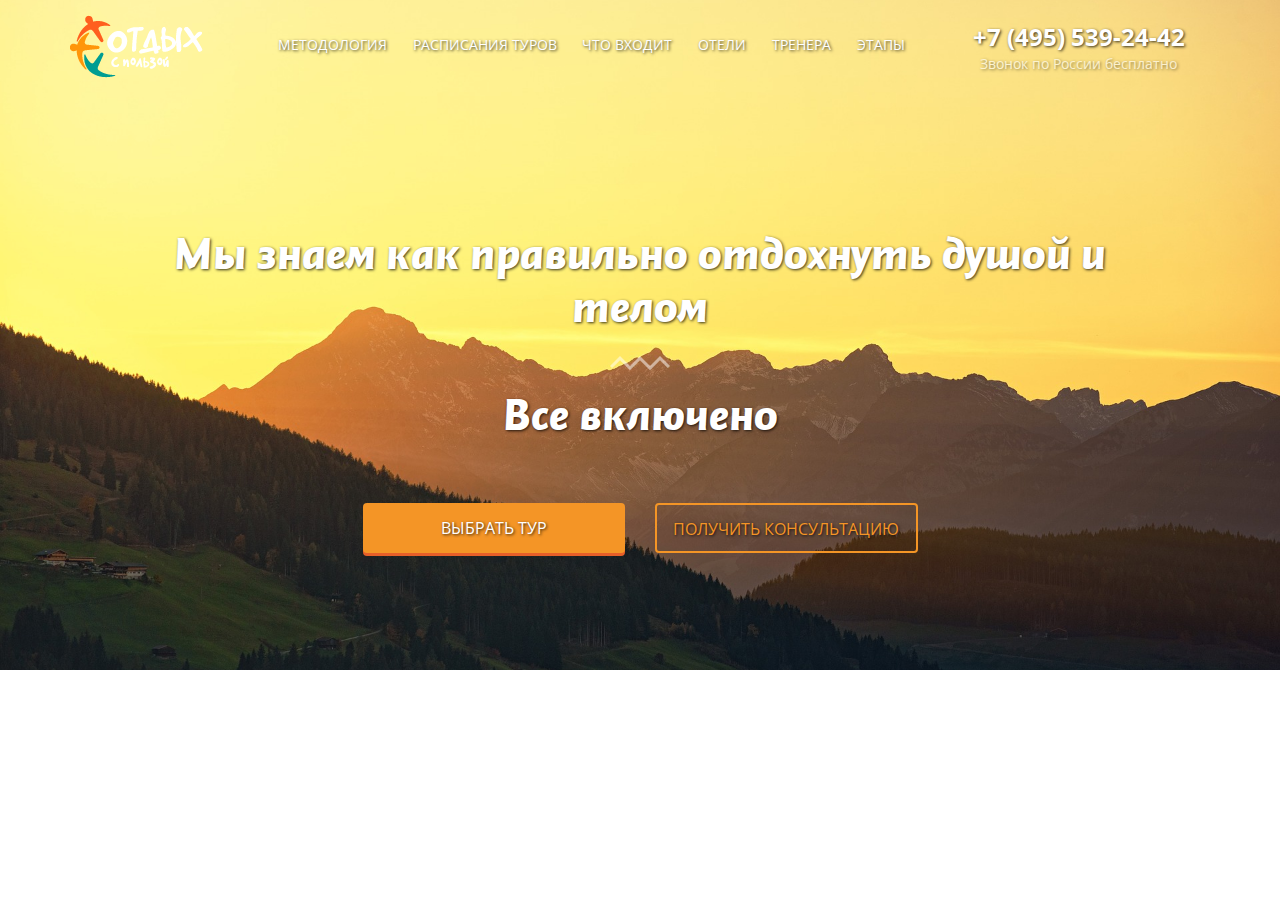
<file: Form/Form/index.html>
<!DOCTYPE html>
<html lang="en">
<head>
	<meta charset="UTF-8">
  <meta charset="utf-8">
  <meta http-equiv="X-UA-Compatible" content="IE=edge">
  <meta name="viewport" content="width=device-width, initial-scale=1">
	<title>Tour</title>

  <link rel="stylesheet" href="css/bootstrap.min.css">
  <link rel="stylesheet" href="css/animate.css">
  <link href="https://fonts.googleapis.com/css?family=Open+Sans:400,700&amp;subset=cyrillic" rel="stylesheet">
  <link rel="stylesheet" href="css/style.css">
</head>
<body>
	
	<!-- Modals -->
<div class="modal">      
    <button type="button" class="close" data-dismiss="modal" aria-label="Close"><span aria-hidden="true">&times;</span></button>
    <div class="modal_contact">
        <h3>Заполните форму и мы свяжемся с вами</h3>
        <div class="form">
            <form action="#" class="form-inline contactform_select">
            <div class="input-group">
                <div class="input-group-addon"><i class="fa fa-user " aria-hidden="true"></i>
                </div>
                <input class="contactform_name form-control" type="text" placeholder="Ваше имя" required minlength="2" name="name">
            </div>            
            <div class="input-group">
                <div class="input-group-addon contactform_phone"><i class="fa fa-phone" aria-hidden="true"></i></div>
                <input class="contactform_phone form-control" type="text" placeholder="Телефон" required name="phone">
            </div>            
            <div class="input-group">
                <div class="input-group-addon contactform_mail"><i class="fa fa-envelope" aria-hidden="true" ></i>
                </div>
                <input class="contactform_mail form-control" type="email" placeholder="E-mail"  required name="mail">
            </div>
            <textarea cols="30" rows="3" placeholder="Сообщение" name="message"></textarea>
            <div class="police center-block">
                <div class="center-block text-center">
                    <input class="checkbox" type="checkbox" required>
                    <p class="text-center">Я согласен с политикой конфидециальности</p>
                </div>
            </div>
            <button type="submit">отправить</button>
            </form>
        </div>
    </div>
</div>

<div class="thanks">
  <p>Спасибо за обращение!<br>Мы свяжемся с Вами в скором времени.</p>
  <button class="back">Вернуться на сайт</button>
</div>
<div class="overlay">
</div>
    <!-- content --> 
    <div class="main">

      <div class="container">
        <a id="up"></a>
        <div class="row">
          <div class="col-sm-2 col-sm-offset-0 col-xs-4 col-xs-offset-1 main_logo ">
            <img src="icons/main-logo.png" alt="logo">
          </div>
          <div class="col-sm-7 main_nav">
            <nav>
              <ul>
                <li><a href="#about">методология</a></li>
                <li><a href="#sheldure">расписания туров</a></li>
                <li><a href="#include">что входит</a></li>
                <li><a href="#hotels">отели</a></li>
                <li><a href="#personal">тренера</a></li>
                <li><a href="#steps">этапы</a></li>
              </ul>
            </nav>
          </div>
          <div class="col-sm-3 col-sm-offset-0 col-xs-5 col-xs-offset-2 main_tel text-center">
            <p class="main_tel_phone"><span>+7 (495) 539-24-42</span></p>
            <p class="main_tel_title">Звонок по России бесплатно</p>
          </div>
        </div>
        <h1 class="main_title text-center">Мы знаем как правильно отдохнуть душой и телом</h1>
        <img src="icons/wawe.png" class="main_wawe center-block" alt="wawe">
        <h2 class="text-center wow pulse" data-wow-duration="2s" data-wow-iteration="2">Все включено</h2>
        <div class="row">
          <div class="col-sm-offset-3 col-sm-3">
            <a href="#tour">
              <div id="choose" class="main_btna text-center">выбрать тур</div>
            </a>
          </div>
          <div class="col-sm-3">
            <div id="receive" class="main_btn text-center contact" ><span>получить</span> консультацию</div>
          </div>
        </div>
      </div>
    </div>

    <script src="js/script.js"></script>
</body>
</html>
</file>
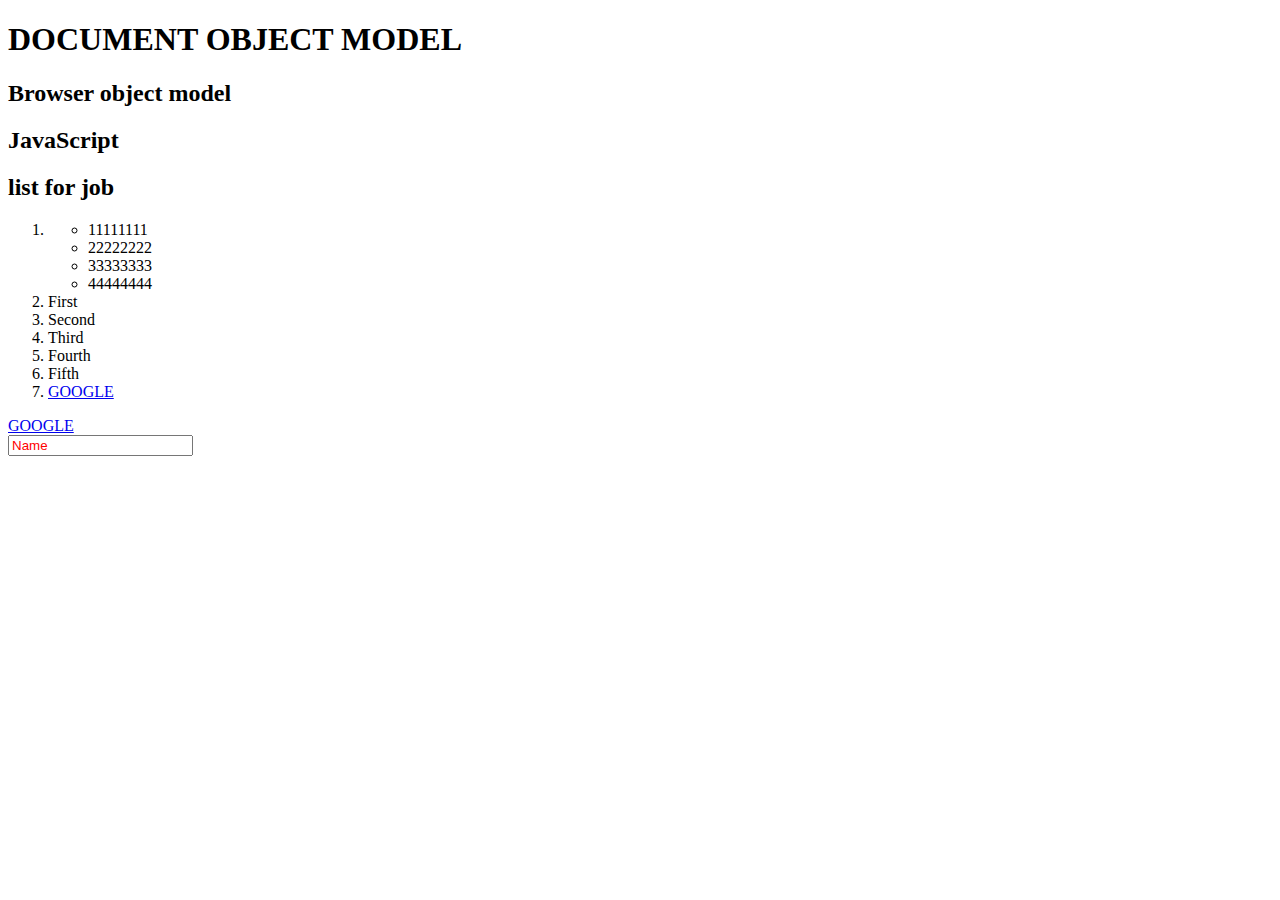
<file: DOM/environment.html>
<!DOCTYPE html>
<html lang="en">
<head>
  <meta charset="UTF-8">
  <meta http-equiv="X-UA-Compatible" content="IE=edge">
  <meta name="viewport" content="width=device-width, initial-scale=1.0">
  <title>DOM-BOM-JS</title>
  <link rel="stylesheet" href="environment.css">
</head>
<body>
  <!-- \n -->
  <h1 class="h1">DOCUMENT OBJECT MODEL</h1>
  <h2 class="h2">Browser object model</h2>
  <h2 class="js">JavaScript</h2>
  <h2>list for job</h2>
  <ol class="ol">
    <li class="firstLi">
      <ul>
        <li>11111111</li>
        <li>22222222</li>
        <li class="two two_red">33333333</li>
        <li>44444444</li>
      </ul>
    </li>
    <li data-item="77">First</li>
    <li>Second</li>
    <li class="third third_green">Third</li>
    <li>Fourth</li>
    <li data-item="99">Fifth</li>
    <li><a class="a" href="https://bing.com">GOOGLE</a></li>
  </ol>
  <div class="div"><a class="a dd" href="https://google.com">GOOGLE</a></div><!--Hello-->
  <a href="https://google.com" class="google clone">I am GOOGLE</a>
  <input type="text" value="Name" data-size="1200px">
  <!-- <script class="script" src="environment.js"></script> -->
  <!-- <script class="elem-script" src="elements.js"></script> -->
  <script class="script-classNameList" src="classNameList.js"></script>
</body>
</html>
</file>
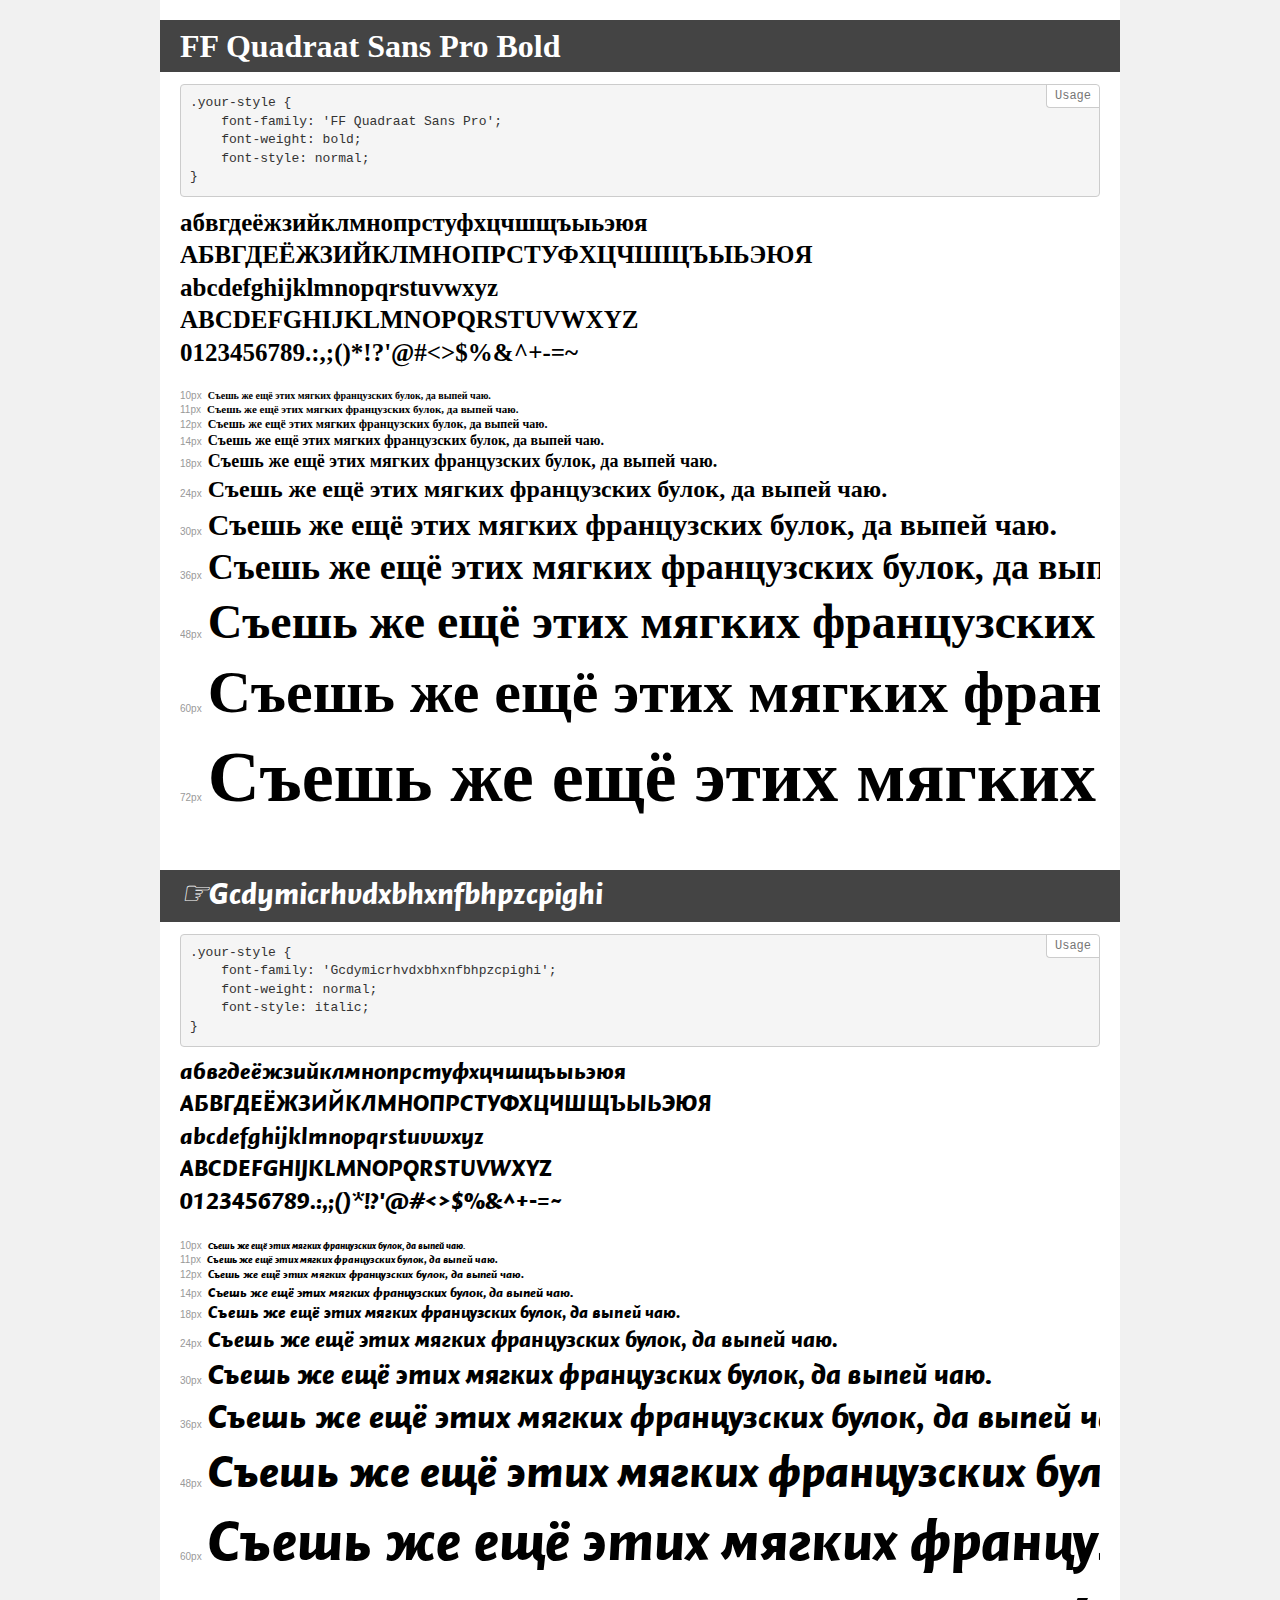
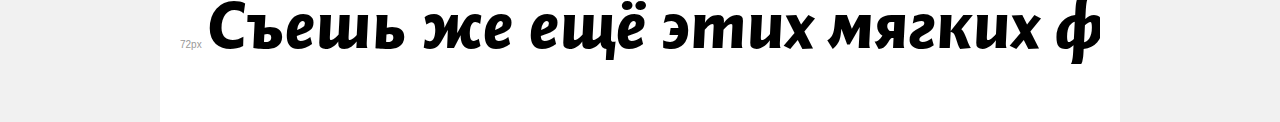
<file: Form/Form/fonts/demo.html>
<!DOCTYPE html>
<html>
<head>
    <meta charset="utf-8">
    <meta http-equiv="X-UA-Compatible" content="IE=edge">
    <meta name="viewport" content="width=device-width, initial-scale=1">
    <meta name="robots" content="noindex, noarchive">
    <title>Transfonter demo</title>
    <link href="stylesheet.css" rel="stylesheet">
    <style>
        /*
        http://meyerweb.com/eric/tools/css/reset/
        v2.0 | 20110126
        License: none (public domain)
        */
        html, body, div, span, applet, object, iframe,
        h1, h2, h3, h4, h5, h6, p, blockquote, pre,
        a, abbr, acronym, address, big, cite, code,
        del, dfn, em, img, ins, kbd, q, s, samp,
        small, strike, strong, sub, sup, tt, var,
        b, u, i, center,
        dl, dt, dd, ol, ul, li,
        fieldset, form, label, legend,
        table, caption, tbody, tfoot, thead, tr, th, td,
        article, aside, canvas, details, embed,
        figure, figcaption, footer, header, hgroup,
        menu, nav, output, ruby, section, summary,
        time, mark, audio, video {
            margin: 0;
            padding: 0;
            border: 0;
            font-size: 100%;
            font: inherit;
            vertical-align: baseline;
        }
        /* HTML5 display-role reset for older browsers */
        article, aside, details, figcaption, figure,
        footer, header, hgroup, menu, nav, section {
            display: block;
        }
        body {
            line-height: 1;
        }
        ol, ul {
            list-style: none;
        }
        blockquote, q {
            quotes: none;
        }
        blockquote:before, blockquote:after,
        q:before, q:after {
            content: '';
            content: none;
        }
        table {
            border-collapse: collapse;
            border-spacing: 0;
        }
        /* common styles */
        body {
            background: #f1f1f1;
            color: #000;
        }
        .page {
            background: #fff;
            width: 920px;
            margin: 0 auto;
            padding: 20px 20px 0 20px;
            overflow: hidden;
        }
        .font-container {
            overflow-x: auto;
            overflow-y: hidden;
            margin-bottom: 40px;
            line-height: 1.3;
            white-space: nowrap;
            padding-bottom: 5px;
        }
        h1 {
            position: relative;
            background: #444;
            font-size: 32px;
            color: #fff;
            padding: 10px 20px;
            margin: 0 -20px 12px -20px;
        }
        .letters {
            font-size: 25px;
            margin-bottom: 20px;
        }
        .s10:before {
            content: '10px';
        }
        .s11:before {
            content: '11px';
        }
        .s12:before {
            content: '12px';
        }
        .s14:before {
            content: '14px';
        }
        .s18:before {
            content: '18px';
        }
        .s24:before {
            content: '24px';
        }
        .s30:before {
            content: '30px';
        }
        .s36:before {
            content: '36px';
        }
        .s48:before {
            content: '48px';
        }
        .s60:before {
            content: '60px';
        }
        .s72:before {
            content: '72px';
        }
        .s10:before, .s11:before, .s12:before, .s14:before,
        .s18:before, .s24:before, .s30:before, .s36:before,
        .s48:before, .s60:before, .s72:before {
            font-family: Arial, sans-serif;
            font-size: 10px;
            font-weight: normal;
            font-style: normal;
            color: #999;
            padding-right: 6px;
        }
        pre {
            display: block;
            position: relative;
            padding: 9px;
            margin: 0 0 10px;
            font-family: Monaco, Menlo, Consolas, "Courier New", monospace !important;
            font-size: 13px;
            line-height: 1.428571429;
            color: #333;
            font-weight: normal !important;
            font-style: normal !important;
            background-color: #f5f5f5;
            border: 1px solid #ccc;
            overflow-x: auto;
            border-radius: 4px;
        }
        pre:after {
            display: block;
            position: absolute;
            right: 0;
            top: 0;
            content: 'Usage';
            line-height: 1;
            padding: 5px 8px;
            font-size: 12px;
            color: #767676;
            background-color: #fff;
            border: 1px solid #ccc;
            border-right: none;
            border-top: none;
            border-radius: 0 4px 0 4px;
            z-index: 10;
        }
        /* responsive */
        @media (max-width: 959px) {
            .page {
                width: auto;
                margin: 0;
            }
        }
    </style>
</head>
<body>
<div class="page">
    <div class="demo" style="font-family: 'FF Quadraat Sans Pro'; font-weight: bold; font-style: normal;">
        <h1>FF Quadraat Sans Pro Bold</h1>
        <pre>.your-style {
    font-family: 'FF Quadraat Sans Pro';
    font-weight: bold;
    font-style: normal;
}</pre>
        <div class="font-container">
            <p class="letters">
                абвгдеёжзийклмнопрстуфхцчшщъыьэюя<br>
АБВГДЕЁЖЗИЙКЛМНОПРСТУФХЦЧШЩЪЫЬЭЮЯ<br>
abcdefghijklmnopqrstuvwxyz<br>
ABCDEFGHIJKLMNOPQRSTUVWXYZ<br>
                0123456789.:,;()*!?'@#<>$%&^+-=~
            </p>
            <p class="s10" style="font-size: 10px;">Съешь же ещё этих мягких французских булок, да выпей чаю.</p>
            <p class="s11" style="font-size: 11px;">Съешь же ещё этих мягких французских булок, да выпей чаю.</p>
            <p class="s12" style="font-size: 12px;">Съешь же ещё этих мягких французских булок, да выпей чаю.</p>
            <p class="s14" style="font-size: 14px;">Съешь же ещё этих мягких французских булок, да выпей чаю.</p>
            <p class="s18" style="font-size: 18px;">Съешь же ещё этих мягких французских булок, да выпей чаю.</p>
            <p class="s24" style="font-size: 24px;">Съешь же ещё этих мягких французских булок, да выпей чаю.</p>
            <p class="s30" style="font-size: 30px;">Съешь же ещё этих мягких французских булок, да выпей чаю.</p>
            <p class="s36" style="font-size: 36px;">Съешь же ещё этих мягких французских булок, да выпей чаю.</p>
            <p class="s48" style="font-size: 48px;">Съешь же ещё этих мягких французских булок, да выпей чаю.</p>
            <p class="s60" style="font-size: 60px;">Съешь же ещё этих мягких французских булок, да выпей чаю.</p>
            <p class="s72" style="font-size: 72px;">Съешь же ещё этих мягких французских булок, да выпей чаю.</p>
        </div>
    </div>
    <div class="demo" style="font-family: 'Gcdymicrhvdxbhxnfbhpzcpighi'; font-weight: normal; font-style: italic;">
        <h1>☞Gcdymicrhvdxbhxnfbhpzcpighi</h1>
        <pre>.your-style {
    font-family: 'Gcdymicrhvdxbhxnfbhpzcpighi';
    font-weight: normal;
    font-style: italic;
}</pre>
        <div class="font-container">
            <p class="letters">
                абвгдеёжзийклмнопрстуфхцчшщъыьэюя<br>
АБВГДЕЁЖЗИЙКЛМНОПРСТУФХЦЧШЩЪЫЬЭЮЯ<br>
abcdefghijklmnopqrstuvwxyz<br>
ABCDEFGHIJKLMNOPQRSTUVWXYZ<br>
                0123456789.:,;()*!?'@#<>$%&^+-=~
            </p>
            <p class="s10" style="font-size: 10px;">Съешь же ещё этих мягких французских булок, да выпей чаю.</p>
            <p class="s11" style="font-size: 11px;">Съешь же ещё этих мягких французских булок, да выпей чаю.</p>
            <p class="s12" style="font-size: 12px;">Съешь же ещё этих мягких французских булок, да выпей чаю.</p>
            <p class="s14" style="font-size: 14px;">Съешь же ещё этих мягких французских булок, да выпей чаю.</p>
            <p class="s18" style="font-size: 18px;">Съешь же ещё этих мягких французских булок, да выпей чаю.</p>
            <p class="s24" style="font-size: 24px;">Съешь же ещё этих мягких французских булок, да выпей чаю.</p>
            <p class="s30" style="font-size: 30px;">Съешь же ещё этих мягких французских булок, да выпей чаю.</p>
            <p class="s36" style="font-size: 36px;">Съешь же ещё этих мягких французских булок, да выпей чаю.</p>
            <p class="s48" style="font-size: 48px;">Съешь же ещё этих мягких французских булок, да выпей чаю.</p>
            <p class="s60" style="font-size: 60px;">Съешь же ещё этих мягких французских булок, да выпей чаю.</p>
            <p class="s72" style="font-size: 72px;">Съешь же ещё этих мягких французских булок, да выпей чаю.</p>
        </div>
    </div>
</div>
</body>
</html>
</file>
<file: Form/Form/css/style.css>
@font-face{font-family:'Header';src:url('../fonts/Gcdymicrhvdxbhxnfbhpzcpighi.eot');src:url('../fonts/Gcdymicrhvdxbhxnfbhpzcpighi.eot?#iefix') format('embedded-opentype'),url('../fonts/Gcdymicrhvdxbhxnfbhpzcpighi.woff2') format('woff2'),url('../fonts/Gcdymicrhvdxbhxnfbhpzcpighi.woff') format('woff'),url('../fonts/Gcdymicrhvdxbhxnfbhpzcpighi.ttf') format('truetype'),url('../fonts/Gcdymicrhvdxbhxnfbhpzcpighi.svg#Gcdymicrhvdxbhxnfbhpzcpighi') format('svg');font-weight:normal;font-style:italic}body{font-family:'Open Sans',sans-serif}body h1,body h2{font-family:"Header"}.bold{font-weight:700}@-webkit-keyframes up{from{margin-top:5rem}33%{margin-top:3rem}66%{margin-top:8rem}to{margin-top:5rem}}@keyframes up{from{margin-top:5rem}33%{margin-top:3rem}66%{margin-top:8rem}to{margin-top:5rem}}html{font-size:10px}body{margin:0;padding:0}a{color:inherit;text-decoration:none}a:visited{text-decoration:none;color:inherit}a:hover{text-decoration:none;color:inherit}a:focus{text-decoration:none;color:inherit}a:active{text-decoration:none;color:inherit}.main{width:100%;height:67rem;background:url(../img/main-bg.jpg) center center no-repeat;background-size:cover;padding-top:1rem;text-shadow:1px 1px 3px rgba(0,0,0,0.8)}.main_mobmenu{display:none}.main_mobmenu_field{display:none}.main_logo{height:7rem;line-height:7rem}.main_nav{height:7rem;line-height:7rem}.main_nav nav>ul{list-style-type:none;display:-webkit-box;display:-webkit-flex;display:-ms-flexbox;display:flex;-webkit-justify-content:space-around;-ms-flex-pack:distribute;justify-content:space-around;-webkit-box-align:center;-webkit-align-items:center;-ms-flex-align:center;align-items:center;padding:0;margin:0}.main_nav nav>ul li{text-transform:uppercase;color:#fff;font-size:1.4rem}.main_nav nav>ul li a{padding:.5rem}.main_nav nav>ul li a:hover{background-color:#000;border-radius:5px}.main_tel_phone{font-weight:700;font-size:2.4rem;margin:0;padding-top:1rem;color:#fff}.main_tel_phone span{display:block}.main_tel_title{margin:0;color:#fff;opacity:.6}.main_title{margin-top:15rem;padding:0 5% 0 5%;color:#fff;font-size:4.8rem}.main_wawe{margin-top:2rem}.main h2{margin-top:2rem;padding:0 10% 0 10%;color:#fff;font-size:4.8rem}.main_btna{margin-top:5rem;width:100%;height:5rem;line-height:5rem;border-radius:4px;background-color:#f49526;text-transform:uppercase;font-size:1.6rem;color:#fff;cursor:pointer;box-shadow:0 3px 0 0 #e75f28}.main_btna:hover{box-shadow:0 0 5px #fff}.main_btn{margin-top:5rem;width:100%;height:5rem;line-height:4.9rem;border:2px solid #f49526;border-radius:4px;background-color:none;text-transform:uppercase;font-size:1.6rem;color:#f49526;cursor:pointer}.main_btn:hover{box-shadow:0 0 5px #f49526}.main_down{color:#fff}.main_down i{margin-top:5rem;opacity:.6;-webkit-animation:up 2s infinite linear;animation:up 2s infinite linear}.rest{padding-top:8rem;text-shadow:none}.rest_title_1,.rest_title_2,.rest_title_3{height:5rem;color:#f49526;font-size:4rem;line-height:4.9rem;font-family:"Header"}.rest_title_2 img{width:100%}.rest_mobile{display:none}.rest_descr{margin-top:5rem}.rest_descr p{font-size:3.2rem;color:#abb7b7;line-height:3.4rem}.rest_descr p span{font-size:1.6rem}.rest_result{margin-top:5rem}.rest_result_img{padding-top:1.2rem;float:left;height:15rem;width:10rem}.rest_result_list{padding-top:.8rem}.rest_result_list ul{list-style-image:url(../icons/oks.png);font-size:1.6rem}.rest_result_list ul li{line-height:2.4rem;font-weight:700}.rest_bg{margin-top:1rem;padding-top:2rem;background-color:#f5f5f5}.rest .blue{color:#1d9c91}.rest_prev{height:30rem;margin-top:6rem}.rest_prev_img{height:15rem;width:100%}.rest_prev_img_1{background:url(../img/preview_1.png) center center no-repeat}.rest_prev_img_2{background:url(../img/preview_2.png) center center no-repeat}.rest_prev_img_3{background:url(../img/preview_3.png) center center no-repeat}.rest_prev p{height:8rem;margin-top:3rem;font-size:1.6rem}.tour{padding-top:3rem}.tour h1{font-size:4.8rem;font-weight:700;text-align:center}.tour_big{height:50rem;margin-top:4rem;background:url(../img/points_1.jpg) center center no-repeat;background-size:cover}.tour_big_1{background:url(../img/points_6.jpg) center center no-repeat;background-size:cover}.tour_big_price{width:50%;height:8rem;float:left;position:absolute;bottom:0;padding-left:1rem;color:#fff}.tour_big_price h3{font-size:3rem;margin:0}.tour_big_price p{margin:0;font-size:3.2rem;font-weight:700}.tour_big_date{width:50%;height:8rem;right:3rem;position:absolute;bottom:0;padding-left:2rem;color:#fff;text-align:right;padding-top:1rem}.tour_big_date p{font-size:1.4rem}.tour_big_date_btn{width:11rem;height:3rem;border-radius:4px;background-color:#1d9c91;position:absolute;right:0;text-align:center;line-height:2.8rem;cursor:pointer;-webkit-transition:all .2s;transition:all .2s}.tour_big_date_btn:hover{-webkit-transform:scale(1.05);-ms-transform:scale(1.05);transform:scale(1.05)}.tour_small{height:100%;margin-top:4rem}.tour_small .smallr{right:1.5rem}.tour_small_item{width:100%;height:50%;position:relative}.tour_small_item_1{height:24rem;background:url(../img/points_2.jpg) no-repeat;background-size:cover}.tour_small_item_2{height:24rem;margin-top:2rem;background:url(../img/points_3.jpg) no-repeat;background-size:cover}.tour_small_item_3{height:24rem;background:url(../img/points_4.jpg) no-repeat;background-size:cover}.tour_small_item_4{height:24rem;margin-top:2rem;background:url(../img/points_5.jpg) no-repeat;background-size:cover}.tour_btns_sheldure{width:24rem;height:5rem;position:relative;margin:auto;margin-top:4rem;background-color:#f49526;border-radius:4px;text-transform:uppercase;font-size:1.5rem;text-align:center;padding-left:3rem;line-height:5rem;cursor:pointer}.tour_btns_sheldure:hover{box-shadow:0 0 15px #f49526}.tour_btns_sheldure i{position:absolute;left:2rem;top:1.3rem;font-size:2.8rem}.tour_btns_photo{width:24rem;height:5rem;position:relative;margin:auto;margin-top:2rem;margin-bottom:2rem;background-color:#1d9c91;border-radius:4px;text-transform:uppercase;font-size:1.5rem;text-align:center;padding-left:3rem;line-height:5rem;cursor:pointer}.tour_btns_photo:hover{box-shadow:0 0 15px #1d9c91}.tour_btns_photo i{position:absolute;left:5rem;top:1.3rem;font-size:2.8rem}.services{background-size:cover;height:100rem}.services h1{margin-top:30rem;font-weight:700;color:#fff;font-size:5rem;text-shadow:1px 1px 3px rgba(0,0,0,0.8)}.services_layout{width:100%;height:45rem;margin-top:5rem;background-color:rgba(0,0,0,0.7)}.services_layout ul{margin-top:7rem;font-size:2rem;list-style-type:none;color:#fff}.services_layout ul li{margin-bottom:.3rem;line-height:3rem}.services_layout ul i{color:#fae331;margin-right:.5rem}.hotels h1{margin-top:7rem;font-weight:700;font-size:4.5rem}.hotels_item{margin-top:10rem;margin-right:5rem;margin-left:5rem}.hotels_item img{width:37rem;height:30rem;margin:auto;box-shadow:4px 4px 8px rgba(0,0,0,0.5)}.hotels_item h3{font-weight:700}.hotels_item p{font-size:1.7rem}.hotels_item .highlight{color:#f49526;font-size:2rem;text-shadow:1px 1px 3px #f49526}.hotels .slick-slide{outline:none}.hotels .slick-slide:focus{outline:none}.hotels .prev{position:absolute;top:50%;z-index:49;width:4rem;height:4rem;border:0;border-radius:100%;left:0;-webkit-transform:translateY(-50%);-ms-transform:translateY(-50%);transform:translateY(-50%);background:#1d9c91;color:#fff;font-size:1rem;opacity:.6;box-shadow:2px 2px 5px rgba(0,0,0,0.5)}.hotels .prev:focus{outline:none}.hotels .next{position:absolute;top:50%;z-index:49;width:4rem;height:4rem;border:0;border-radius:100%;right:0;-webkit-transform:translateY(-50%);-ms-transform:translateY(-50%);transform:translateY(-50%);background:#1d9c91;color:#fff;font-size:1rem;opacity:.6;box-shadow:2px 2px 5px rgba(0,0,0,0.5)}.hotels .next:focus{outline:none}.result .slick-slide{outline:none}.result .slick-slide:focus{outline:none}.result h1{margin-top:10rem;font-size:4rem;font-weight:700}.result h3{font-size:1.6rem}.result_item{margin-top:5rem}.result_item_img img{margin:0 auto;height:30rem}.result_item_polygon{height:16rem;width:28rem;background:url(../icons/Polygon.png) center center no-repeat;background-size:100%}.result_item_polygon p{margin-top:0;text-align:center;padding:5rem 2rem 0 3.5rem}.result_item_polygon_name{font-size:2rem;margin:0;margin-top:1rem;font-weight:700}.result_item_polygon_pos{font-size:2rem;margin:0;margin-top:1rem;color:#1d9c91;font-weight:700}.result_item_descr{margin-top:4rem}.result_nav{margin-top:1rem}.result_nav_item{width:70%;margin:auto;display:-webkit-box;display:-webkit-flex;display:-ms-flexbox;display:flex;-webkit-justify-content:space-around;-ms-flex-pack:distribute;justify-content:space-around}.result_nav_item img{width:9rem;height:9rem;border-radius:100%;border:1px solid #1d9c91;margin-right:1rem;cursor:pointer}.steps{background-color:#f5f5f5;padding-bottom:7rem}.steps h1{margin-top:7rem;font-size:4rem;font-weight:700}.steps h3{font-size:1.6rem}.steps p{font-size:1.6rem;text-transform:uppercase;margin-top:1rem}.steps_item{margin-top:5rem}.healthytour{height:70rem;background:url(../img/mountains2_bg.jpg) center center no-repeat;background-size:cover}.healthytour h1{margin-top:5rem;font-size:4rem;font-weight:700}.healthytour p{margin-top:3rem}.contactform h1{margin-top:4rem;margin-bottom:4rem;font-size:4rem;font-weight:700}.contactform .form{width:100%}.contactform i{font-size:2rem}.contactform textarea{width:100%;border:none;box-shadow:none;background-color:rgba(0,0,0,0.08);border-radius:4px;font-size:1.6rem;padding:1rem 2rem 1rem 2rem}.contactform textarea:focus{border:none;box-shadow:none;outline:none}.contactform_police{padding:2rem 3rem 2rem 3rem}.contactform_police .checkbox{width:1.8rem;height:1.8rem;margin-right:.5rem;margin-top:-0.3rem;display:inline}.contactform_police .checkbox:focus{border:none;box-shadow:none;outline:none}.contactform_police p{display:inline;font-size:1.2rem;font-weight:700}.contactform button{width:100%;height:3.8rem;background-color:#f49526;border:none;border-radius:4px;text-transform:uppercase;font-size:1.8rem}.contactform button:hover{box-shadow:0 0 10px #f49526}.contactform button:focus{border:none;box-shadow:none;outline:none}.form-inline .form-control{width:100%;height:3.8rem;display:block;margin-bottom:0;border:none;box-shadow:none;background-color:rgba(0,0,0,0.08);font-size:1.6rem}.form-inline .input-group{width:100%;margin-bottom:2rem}.form-inline .input-group .input-group-addon{width:13%;border:none;box-shadow:none;background-color:rgba(0,0,0,0.2)}.form-inline .select{background-color:rgba(29,156,145,0.8);color:#fff}option{height:5rem}.footer{padding-top:3rem;padding-bottom:2rem;background-color:#363636}.footer p{color:#fff}.footer .flex{display:-webkit-box;display:-webkit-flex;display:-ms-flexbox;display:flex;-webkit-justify-content:space-around;-ms-flex-pack:distribute;justify-content:space-around}.footer_social{display:inline-block;margin-top:1.8rem}.footer_rights{margin-top:3rem}.footer_rights a{color:#f49526}.upbtn{position:fixed;width:7rem;height:100vh;z-index:49;bottom:0;display:none}.upbtn a{display:block;height:100vh}.upbtn a .fa{font-size:5rem;margin-top:90vh;display:block;margin-left:2rem;color:#f49526}.upbtn:hover{background-color:rgba(0,0,0,0.2)}.modal{display:none;position:fixed;margin:5rem 30% 0 30%;width:40%;padding-bottom:3rem;z-index:100;box-shadow:0 0 15px #f49526;border-radius:10px;border:1px solid #f49526;background-color:#fff}.modal_contact{width:80%;margin:auto;margin-top:3rem}.modal_contact h3{text-align:center;margin-bottom:4rem;line-height:3rem}.modal_contact .form-inline .form-control{width:100%;height:3.8rem;display:block;margin-bottom:0;border:none;box-shadow:none;background-color:rgba(0,0,0,0.08);font-size:1.6rem}.modal_contact .form-inline .input-group{width:100%;margin-bottom:1rem}.modal_contact .form-inline .input-group .input-group-addon{width:13%;border:none;box-shadow:none;background-color:rgba(0,0,0,0.2)}.modal_contact .form-inline .select{background-color:rgba(29,156,145,0.8);color:#fff}.modal_contact button{width:100%;height:3.8rem;background-color:#f49526;border:none;border-radius:4px;text-transform:uppercase;font-size:1.8rem}.modal_contact button:hover{box-shadow:0 0 10px #f49526}.modal_contact button:focus{outline:none}.modal_contact textarea{width:100%;border:none;box-shadow:none;background-color:rgba(0,0,0,0.08);border-radius:4px;font-size:1.6rem;padding:1rem 2rem 1rem 2rem}.modal_contact textarea:focus{border:none;box-shadow:none;outline:none}.modal_contact .police{padding:1rem 3rem 1rem 3rem}.modal_contact .police .checkbox{width:1.8rem;height:1.8rem;margin-right:.5rem;margin-top:-0.3rem;display:inline}.modal_contact .police .checkbox:focus{border:none;box-shadow:none;outline:none}.modal_contact .police p{display:inline;font-size:1.2rem;font-weight:700}.thanks{display:none;position:fixed;width:30%;background-color:#fff;margin:5rem 35% 0 35%;z-index:100;padding:3rem 3rem 2rem 3rem;box-shadow:0 0 15px #f49526;border-radius:10px;border:1px solid #f49526}.thanks p{text-align:center;font-size:2rem;font-weight:700}.thanks button{width:60%;height:3.8rem;margin:.5rem 20% 0 20%;background-color:#f49526;border:none;border-radius:4px;text-transform:uppercase;font-size:1.55rem;font-weight:700}.thanks button:hover{box-shadow:0 0 10px #f49526}.thanks button:focus{outline:none}.overlay{display:none;width:100%;height:100%;position:fixed;z-index:50;background-color:rgba(0,0,0,0.7)}.close{margin-right:1rem;margin-top:.2rem;color:#000;opacity:1;font-size:3rem}.close:focus{outline:none}@media (max-width:1199px){.main{height:60rem}.main_nav nav>ul>li{font-size:1.2rem}.main_title{margin-top:9rem;font-size:3.5rem}.main h2{font-size:3.5rem}.main_btn{font-size:1.2rem}.rest{padding-top:5rem}.rest_title_1,.rest_title_2,.rest_title_3{font-size:3.2rem}.rest_descr{margin-top:3rem}.rest_descr p{font-size:2.5rem;color:#abb7b7;line-height:3.4rem}.rest_descr p span{font-size:1.3rem}.rest_result{margin-top:3rem}.rest_result_img{height:20rem}.tour h1{font-size:3.5rem}.services h1{font-size:3.5rem}.hotels h1{font-size:3.5rem}.hotels_item{margin-top:7rem}.hotels_item img{width:27rem;height:22rem}.hotels h3{height:4rem}.hotels .next{-webkit-transform:translateY(-100%);-ms-transform:translateY(-100%);transform:translateY(-100%)}.hotels .prev{-webkit-transform:translateY(-100%);-ms-transform:translateY(-100%);transform:translateY(-100%)}.contactform h1{font-size:3.5rem}.contactform_police{padding:1rem 2rem 1rem 2rem}.contactform_police p{font-size:1rem}.healthytour{height:60rem}.healthytour h1{font-size:3.5rem}.healthytour p{font-size:1.4rem}.footer{padding-top:2rem}.footer_social img{margin-top:2rem}.footer_rights{margin-top:5rem}.thanks p{font-size:1.6rem}.thanks button{font-size:1.2rem;margin-top:2rem}}@media (max-width:991px){.main{height:55rem}.main_logo img{height:5rem}.main_nav nav>ul>li{font-size:.9rem}.main_tel_phone{font-size:1.6rem}.main_tel_title{font-size:1.3rem}.main_title{margin-top:7rem;font-size:3.2rem}.main h2{font-size:3.2rem}.main_btn{font-size:1rem;height:4rem;line-height:3.9rem}.main_btna{font-size:1.5rem;height:4rem;line-height:3.9rem}.rest{padding-top:5rem}.rest_title_1,.rest_title_2,.rest_title_3{font-size:2.3rem}.rest_descr{margin-top:2rem}.rest_descr p{font-size:2rem;color:#abb7b7;line-height:3.4rem}.rest_descr p span{font-size:1.3rem}.rest_result{margin-top:2rem}.rest_result_img{height:22rem;width:9rem}.rest_result_list ul>li{font-size:1.4rem}.rest_prev p{font-size:1.4rem}.tour h1{font-size:3.2rem}.tour_big_price{line-height:4rem;padding-top:1rem}.tour_big_price h3{font-size:2.5rem}.tour_big_price p{font-size:2rem}.services h1{margin-top:25rem;font-size:3.2rem}.services_layout ul{font-size:1.6rem;margin-top:4rem}.hotels h1{font-size:3.2rem}.hotels_item{margin-top:7rem}.hotels_item img{width:100%;height:18rem}.hotels h3{height:4rem;font-size:2rem}.hotels .next{-webkit-transform:translateY(-150%);-ms-transform:translateY(-150%);transform:translateY(-150%);right:2rem}.hotels .prev{-webkit-transform:translateY(-150%);-ms-transform:translateY(-150%);transform:translateY(-150%);left:2rem}.result h1{font-size:3.2rem}.result_item_img{height:24rem}.result_item_img img{width:100%;height:25rem}.result_item_polygon{height:14rem;width:20rem}.result_item_polygon p{margin-top:0;padding:3.5rem 2rem 0 3.5rem;font-size:1.2rem}.result_item_polygon_name{font-size:1.4rem}.result_item_polygon_pos{font-size:1.4rem}.result_item_descr{margin-top:4rem}.result_nav{margin-top:1rem}.result_nav_item img{width:9rem;height:8rem}.steps p{margin-top:2rem}.contactform h1{font-size:3.2rem}.contactform_police{padding:1rem 2rem 1rem 2rem}.contactform_police p{font-size:1rem}.healthytour{height:60rem}.healthytour h1{font-size:3.5rem}.healthytour p{font-size:1.3rem}.footer{padding-top:2rem;padding-bottom:2rem;background-color:#363636}.footer p{color:#fff;font-size:1rem}.footer .flex{display:-webkit-box;display:-webkit-flex;display:-ms-flexbox;display:flex;-webkit-justify-content:space-around;-ms-flex-pack:distribute;justify-content:space-around}.footer_social{display:inline-block}.footer_social a img{margin-top:0;width:3.5rem;height:3.5rem}.footer_rights{margin-top:3rem;text-align:right}.footer_rights a{color:#f49526}.thanks{padding:3rem 1rem 3rem 1rem;width:40%;margin-right:30%;margin-left:30%}.thanks p{font-size:1.6rem}.thanks button{font-size:1.2rem;margin-top:2rem}}@media (max-width:768px){.main{height:55rem;padding-top:3rem}.main_mobmenu{display:block;position:fixed;top:0;height:3rem;width:100%;z-index:999;background-color:rgba(244,149,38,0.9)}.main_mobmenu_triger{text-align:center;text-shadow:1px 1px 3px rgba(0,0,0,0.1);font-size:2rem;width:100%;margin:0 auto;margin-top:.6rem}.main_mobmenu_field{display:block;position:fixed;width:100%;height:15rem;background-color:rgba(244,149,38,0.9);margin-bottom:-3rem;padding-top:2rem;z-index:999;-webkit-transition:.7s;transition:.7s;-webkit-transform:translateY(-20rem);-ms-transform:translateY(-20rem);transform:translateY(-20rem)}.main_mobmenu_field ul{padding-left:2.5rem;text-align:center}.main_mobmenu_field_active{-webkit-transform:translateY(0);-ms-transform:translateY(0);transform:translateY(0)}.main_mobmenu_field_list{float:left;width:50%;text-align:center;color:;text-shadow:1px 1px 3px rgba(0,0,0,0.1);font-size:1.8rem;text-transform:uppercase}.main_mobmenu_field_list ul{list-style-type:none}.main_mobmenu_field_list ul li{margin-bottom:.5rem;font-weight:700}.main_nav{display:none}.main_title{margin-top:7rem;font-size:2.5rem}.main h2{font-size:3rem}.main_btn{width:50%;margin:5rem 25% 5rem 25%;margin-top:2rem}.main_btna{width:50%;margin:5rem 25% 5rem 25%;margin-bottom:0}.main_down{display:none}.rest{padding-top:5rem}.rest_title_1,.rest_title_2,.rest_title_3{font-size:1.9rem;line-height:2rem}.rest_title_2 img{width:120%}.rest_descr{margin-top:2rem;display:none}.rest_mobile{display:block;margin-top:2rem}.rest_mobile ul{padding-top:1rem;list-style-type:circle;padding-left:0}.rest_mobile ul li{font-weight:700;color:rgba(0,0,0,0.6)}.rest_result{margin-top:2rem}.rest_result_img{display:none}.rest_result_list ul{padding-left:0}.rest_prev{margin-top:0;padding-top:5rem}.tour h1{font-size:2.5rem}.services h1{margin-top:5rem;font-size:3.2rem}.services_layout{height:70rem;padding-top:.5rem}.services_layout ul{font-size:1.3rem;margin-top:4rem}.hotels h1{font-size:2.5rem;margin-top:11rem}.hotels_item{margin-top:7rem}.hotels_item img{width:100%;height:18rem}.hotels h3{height:4rem;font-size:2rem}.hotels .next{-webkit-transform:translateY(-150%);-ms-transform:translateY(-150%);transform:translateY(-150%);right:2rem}.hotels .prev{-webkit-transform:translateY(-150%);-ms-transform:translateY(-150%);transform:translateY(-150%);left:2rem}.hotels .slick-dots{margin-bottom:0}.hotels .slick-dots li button:before{font-size:5rem}.result h1{font-size:3.2rem;margin-top:5rem}.result_item_img{height:24rem}.result_item_img img{width:22rem;height:22rem}.result_item_polygon{height:15rem;width:13rem;background:none}.result_item_polygon p{margin-top:0;font-size:1.2rem;text-align:left;padding:0;padding-top:3rem}.result_item_polygon_name{font-size:1.4rem;margin-top:0}.result_item_polygon_pos{font-size:1.4rem}.result_item_descr{margin-top:4rem}.result_nav{display:none}.result .slick-dots{margin-bottom:0}.result .slick-dots li button:before{font-size:5rem}.steps p{margin-top:2rem}.contactform h1{font-size:3.2rem}.contactform_police{padding:1rem 2rem 1rem 2rem}.contactform_police .checkbox{top:.5rem}.contactform_police p{font-size:1rem}.footer .flex{padding-left:2.2rem}.footer p{color:#fff;font-size:.8rem}.footer_social a img{margin-top:0;margin-right:1rem;width:3rem;height:3rem}.modal{width:80%;margin:4rem 10% 0 10%}.modal .police .checkbox{top:.5rem}.thanks{padding:3rem 1rem 3rem 1rem;width:50%;margin-right:25%;margin-left:25%}.thanks p{font-size:1.4rem}.upbtn{width:4rem}.upbtn a .fa{font-size:3rem;margin-left:1rem}}@media (max-width:425px){.main_tel_phone{font-size:1.1rem}.main_tel_title{font-size:1.2rem;line-height:1.4rem;margin-top:.3rem}.main_title{font-size:2rem;margin-top:5rem;line-height:2.3rem}.main_btn{font-size:.9rem}.rest_title_1,.rest_title_2,.rest_title_3{font-size:1.9rem;text-align:left;line-height:2.4rem}.rest_title_2{width:25%;padding-top:1rem}.rest_mobile{font-size:1.2rem}.rest_result_list ul li{font-size:1.05rem;line-height:1.8rem}.tour h1{font-size:1.9rem;margin-top:7rem;margin-bottom:0}.services h1{font-size:2rem}.services_layout{padding-top:.1rem}.services_layout ul{padding-left:.5rem;text-align:center}.services_layout ul li{font-size:1.3rem;line-height:2.5rem}.hotels h1{font-size:2.3rem;margin-top:6rem}.result h1{font-size:2.3rem}.result_item img{height:15rem;width:15rem;margin-left:-2rem}.result_item_polygon{height:7rem;margin-left:-2rem}.result_item_polygon p{padding-top:0}.result_item_polygon_name{margin-top:1rem;margin-left:-2rem}.result_item_polygon_pos{margin-left:-2rem}.result_item_descr{margin-top:-1rem;font-size:1.2rem}.healthytour{height:70rem}.healthytour p{font-size:1.3rem}.footer p{font-size:.6rem}.footer_rights{margin-top:2rem}.footer_social a img{margin-top:0;width:2rem;height:2rem}.modal{width:80%;margin:4rem 10% 0 10%}.modal h3{font-size:1.7rem;text-align:center;margin-bottom:2rem}.modal_contact .form-inline .form-control{font-size:1.4rem}.modal_contact textarea{font-size:1.4rem}.modal .police{padding:1rem 0 2rem 0}.modal .police .checkbox{top:.5rem}.thanks{padding:2rem .6rem 3rem .6rem;width:60%;margin-right:20%;margin-left:20%}.thanks p{font-size:1.2rem}.thanks button{font-size:1.1rem;margin-top:1.7rem}.upbtn{width:4rem}.upbtn a .fa{font-size:3rem;margin-left:1rem}}
</file>
<file: DOM/environment.css>
input {
    display: block;
    color: red;
}
.google {
    display: block;
    margin: 30px 30px 30px 100px;
}
</file>
<file: Form/Form/fonts/stylesheet.css>
@font-face {
    font-family: 'Gcdymicrhvdxbhxnfbhpzcpighi';
    src: url('Gcdymicrhvdxbhxnfbhpzcpighi.eot');
    src: url('Gcdymicrhvdxbhxnfbhpzcpighi.eot?#iefix') format('embedded-opentype'),
        url('Gcdymicrhvdxbhxnfbhpzcpighi.woff2') format('woff2'),
        url('Gcdymicrhvdxbhxnfbhpzcpighi.woff') format('woff'),
        url('Gcdymicrhvdxbhxnfbhpzcpighi.ttf') format('truetype'),
        url('Gcdymicrhvdxbhxnfbhpzcpighi.svg#Gcdymicrhvdxbhxnfbhpzcpighi') format('svg');
    font-weight: normal;
    font-style: italic;
}
</file>
